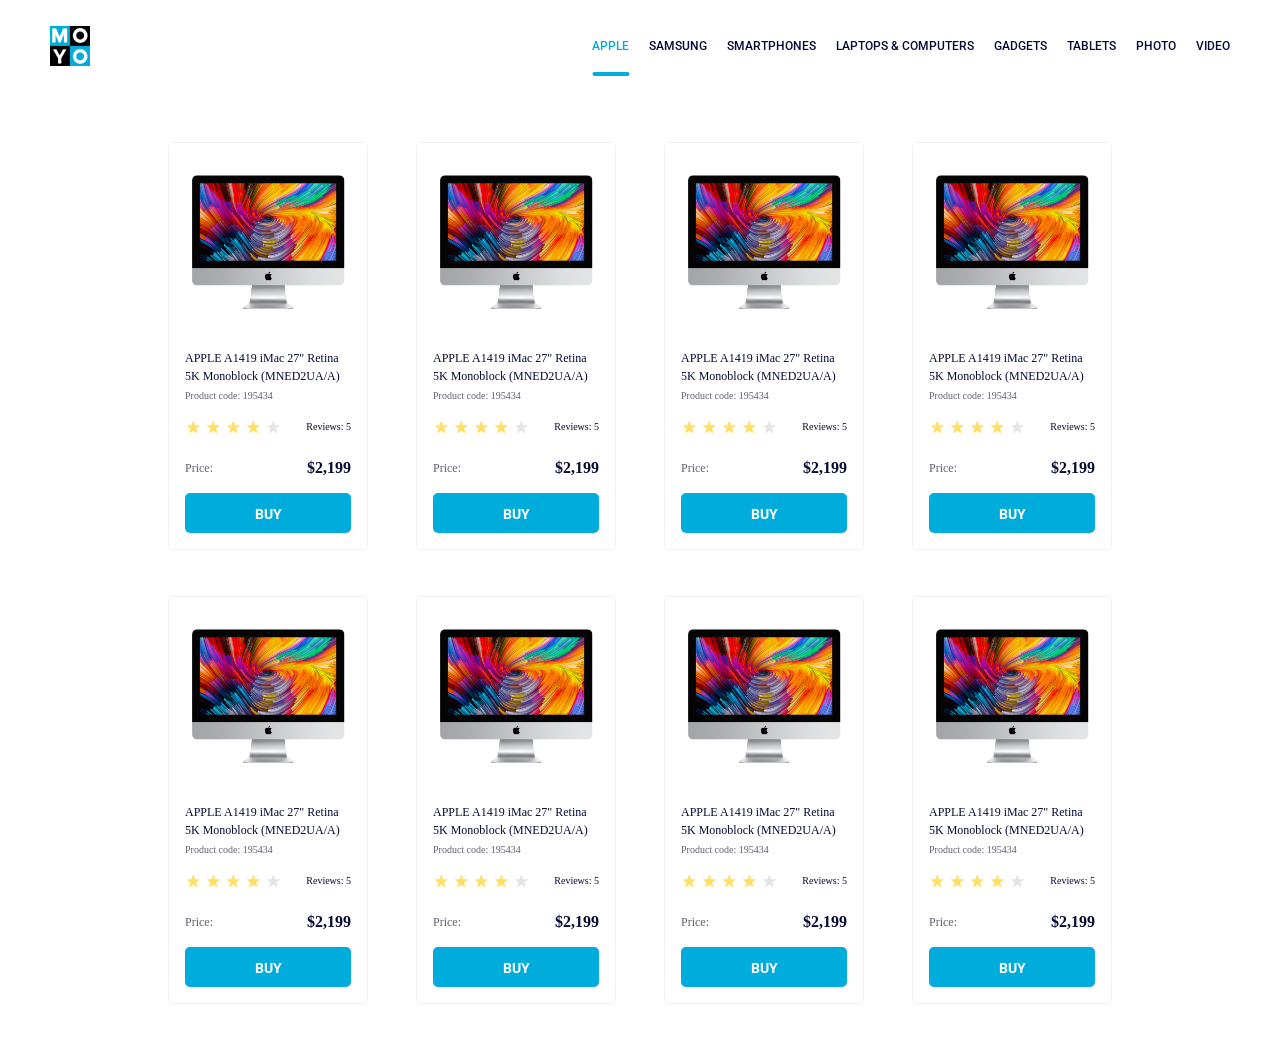
<file: index.html>
<!doctype html><html lang="en"><head><meta charset="utf-8"><meta name="viewport" content="width=device-width, initial-scale=1.0"><title>Catalog</title><link rel="preconnect" href="https://fonts.gstatic.com"><link href="https://fonts.googleapis.com/css2?family=Roboto:wght@400;500;700&display=swap" rel="stylesheet"><link rel="stylesheet" href="index.cc95ac23.css"></head><body> <header class="header"> <a href="#"> <img src="logo.eddae0ff.png" alt="Moyo" class="header__logo"> </a> <div class="navi"> <nav class="nav"> <ul class="nav__list"> <li class="nav__item"> <a class="is-active nav__link" href="#"> Apple </a> </li> <li class="nav__item"> <a class="nav__link" href="#"> Samsung </a> </li> <li class="nav__item"> <a class="nav__link" href="#"> Smartphones </a> </li> <li class="nav__item"> <a class="nav__link" data-qa="nav-hover" href="#"> Laptops & Computers </a> </li> <li class="nav__item"> <a class="nav__link" href="#"> Gadgets </a> </li> <li class="nav__item"> <a class="nav__link" href="#"> Tablets </a> </li> <li class="nav__item"> <a class="nav__link" href="#"> Photo </a> </li> <li class="nav__item"> <a class="nav__link" href="#"> Video </a> </li> </ul> </nav> </div> </header> <main> <div class="catalog"> <div class="card" data-qa="card"> <img src="imac.202c52ff.jpeg" alt="iMac" class="card__image"> <div class="card__text"> <p class="card__text-main"> APPLE A1419 iMac 27" Retina 5K Monoblock (MNED2UA/A) </p> <p class="card__text-code">Product code: 195434</p> </div> <div class="stars"> <div class="stars__items stars__items--4"> <div class="stars__items-item"></div> <div class="stars__items-item"></div> <div class="stars__items-item"></div> <div class="stars__items-item"></div> <div class="stars__items-item"></div> </div> <div class="stars__text"> <p>Reviews: 5</p> </div> </div> <div class="card__price"> <p class="card__price-name">Price:</p> <p class="card__price-value">$2,199</p> </div> <button class="card__button"> <a class="card__button-link" href="#" data-qa="card-hover"> Buy </a> </button> </div> <div class="card"> <img src="imac.202c52ff.jpeg" alt="iMac" class="card__image"> <div class="card__text"> <p class="card__text-main"> APPLE A1419 iMac 27" Retina 5K Monoblock (MNED2UA/A) </p> <p class="card__text-code">Product code: 195434</p> </div> <div class="stars"> <div class="stars__items stars__items--4"> <div class="stars__items-item"></div> <div class="stars__items-item"></div> <div class="stars__items-item"></div> <div class="stars__items-item"></div> <div class="stars__items-item"></div> </div> <div class="stars__text"> <p>Reviews: 5</p> </div> </div> <div class="card__price"> <p class="card__price-name">Price:</p> <p class="card__price-value">$2,199</p> </div> <button class="card__button"> <a class="card__button-link" href="#"> Buy </a> </button> </div> <div class="card"> <img src="imac.202c52ff.jpeg" alt="iMac" class="card__image"> <div class="card__text"> <p class="card__text-main"> APPLE A1419 iMac 27" Retina 5K Monoblock (MNED2UA/A) </p> <p class="card__text-code">Product code: 195434</p> </div> <div class="stars"> <div class="stars__items stars__items--4"> <div class="stars__items-item"></div> <div class="stars__items-item"></div> <div class="stars__items-item"></div> <div class="stars__items-item"></div> <div class="stars__items-item"></div> </div> <div class="stars__text"> <p>Reviews: 5</p> </div> </div> <div class="card__price"> <p class="card__price-name">Price:</p> <p class="card__price-value">$2,199</p> </div> <button class="card__button"> <a class="card__button-link" href="#"> Buy </a> </button> </div> <div class="card"> <img src="imac.202c52ff.jpeg" alt="iMac" class="card__image"> <div class="card__text"> <p class="card__text-main"> APPLE A1419 iMac 27" Retina 5K Monoblock (MNED2UA/A) </p> <p class="card__text-code">Product code: 195434</p> </div> <div class="stars"> <div class="stars__items stars__items--4"> <div class="stars__items-item"></div> <div class="stars__items-item"></div> <div class="stars__items-item"></div> <div class="stars__items-item"></div> <div class="stars__items-item"></div> </div> <div class="stars__text"> <p>Reviews: 5</p> </div> </div> <div class="card__price"> <p class="card__price-name">Price:</p> <p class="card__price-value">$2,199</p> </div> <button class="card__button"> <a class="card__button-link" href="#"> Buy </a> </button> </div> <div class="card"> <img src="imac.202c52ff.jpeg" alt="iMac" class="card__image"> <div class="card__text"> <p class="card__text-main"> APPLE A1419 iMac 27" Retina 5K Monoblock (MNED2UA/A) </p> <p class="card__text-code">Product code: 195434</p> </div> <div class="stars"> <div class="stars__items stars__items--4"> <div class="stars__items-item"></div> <div class="stars__items-item"></div> <div class="stars__items-item"></div> <div class="stars__items-item"></div> <div class="stars__items-item"></div> </div> <div class="stars__text"> <p>Reviews: 5</p> </div> </div> <div class="card__price"> <p class="card__price-name">Price:</p> <p class="card__price-value">$2,199</p> </div> <button class="card__button"> <a class="card__button-link" href="#"> Buy </a> </button> </div> <div class="card"> <img src="imac.202c52ff.jpeg" alt="iMac" class="card__image"> <div class="card__text"> <p class="card__text-main"> APPLE A1419 iMac 27" Retina 5K Monoblock (MNED2UA/A) </p> <p class="card__text-code">Product code: 195434</p> </div> <div class="stars"> <div class="stars__items stars__items--4"> <div class="stars__items-item"></div> <div class="stars__items-item"></div> <div class="stars__items-item"></div> <div class="stars__items-item"></div> <div class="stars__items-item"></div> </div> <div class="stars__text"> <p>Reviews: 5</p> </div> </div> <div class="card__price"> <p class="card__price-name">Price:</p> <p class="card__price-value">$2,199</p> </div> <button class="card__button"> <a class="card__button-link" href="#"> Buy </a> </button> </div> <div class="card"> <img src="imac.202c52ff.jpeg" alt="iMac" class="card__image"> <div class="card__text"> <p class="card__text-main"> APPLE A1419 iMac 27" Retina 5K Monoblock (MNED2UA/A) </p> <p class="card__text-code">Product code: 195434</p> </div> <div class="stars"> <div class="stars__items stars__items--4"> <div class="stars__items-item"></div> <div class="stars__items-item"></div> <div class="stars__items-item"></div> <div class="stars__items-item"></div> <div class="stars__items-item"></div> </div> <div class="stars__text"> <p>Reviews: 5</p> </div> </div> <div class="card__price"> <p class="card__price-name">Price:</p> <p class="card__price-value">$2,199</p> </div> <button class="card__button"> <a class="card__button-link" href="#"> Buy </a> </button> </div> <div class="card"> <img src="imac.202c52ff.jpeg" alt="iMac" class="card__image"> <div class="card__text"> <p class="card__text-main"> APPLE A1419 iMac 27" Retina 5K Monoblock (MNED2UA/A) </p> <p class="card__text-code">Product code: 195434</p> </div> <div class="stars"> <div class="stars__items stars__items--4"> <div class="stars__items-item"></div> <div class="stars__items-item"></div> <div class="stars__items-item"></div> <div class="stars__items-item"></div> <div class="stars__items-item"></div> </div> <div class="stars__text"> <p>Reviews: 5</p> </div> </div> <div class="card__price"> <p class="card__price-name">Price:</p> <p class="card__price-value">$2,199</p> </div> <button class="card__button"> <a class="card__button-link" href="#"> Buy </a> </button> </div> </div> </main> </body></html>
</file>
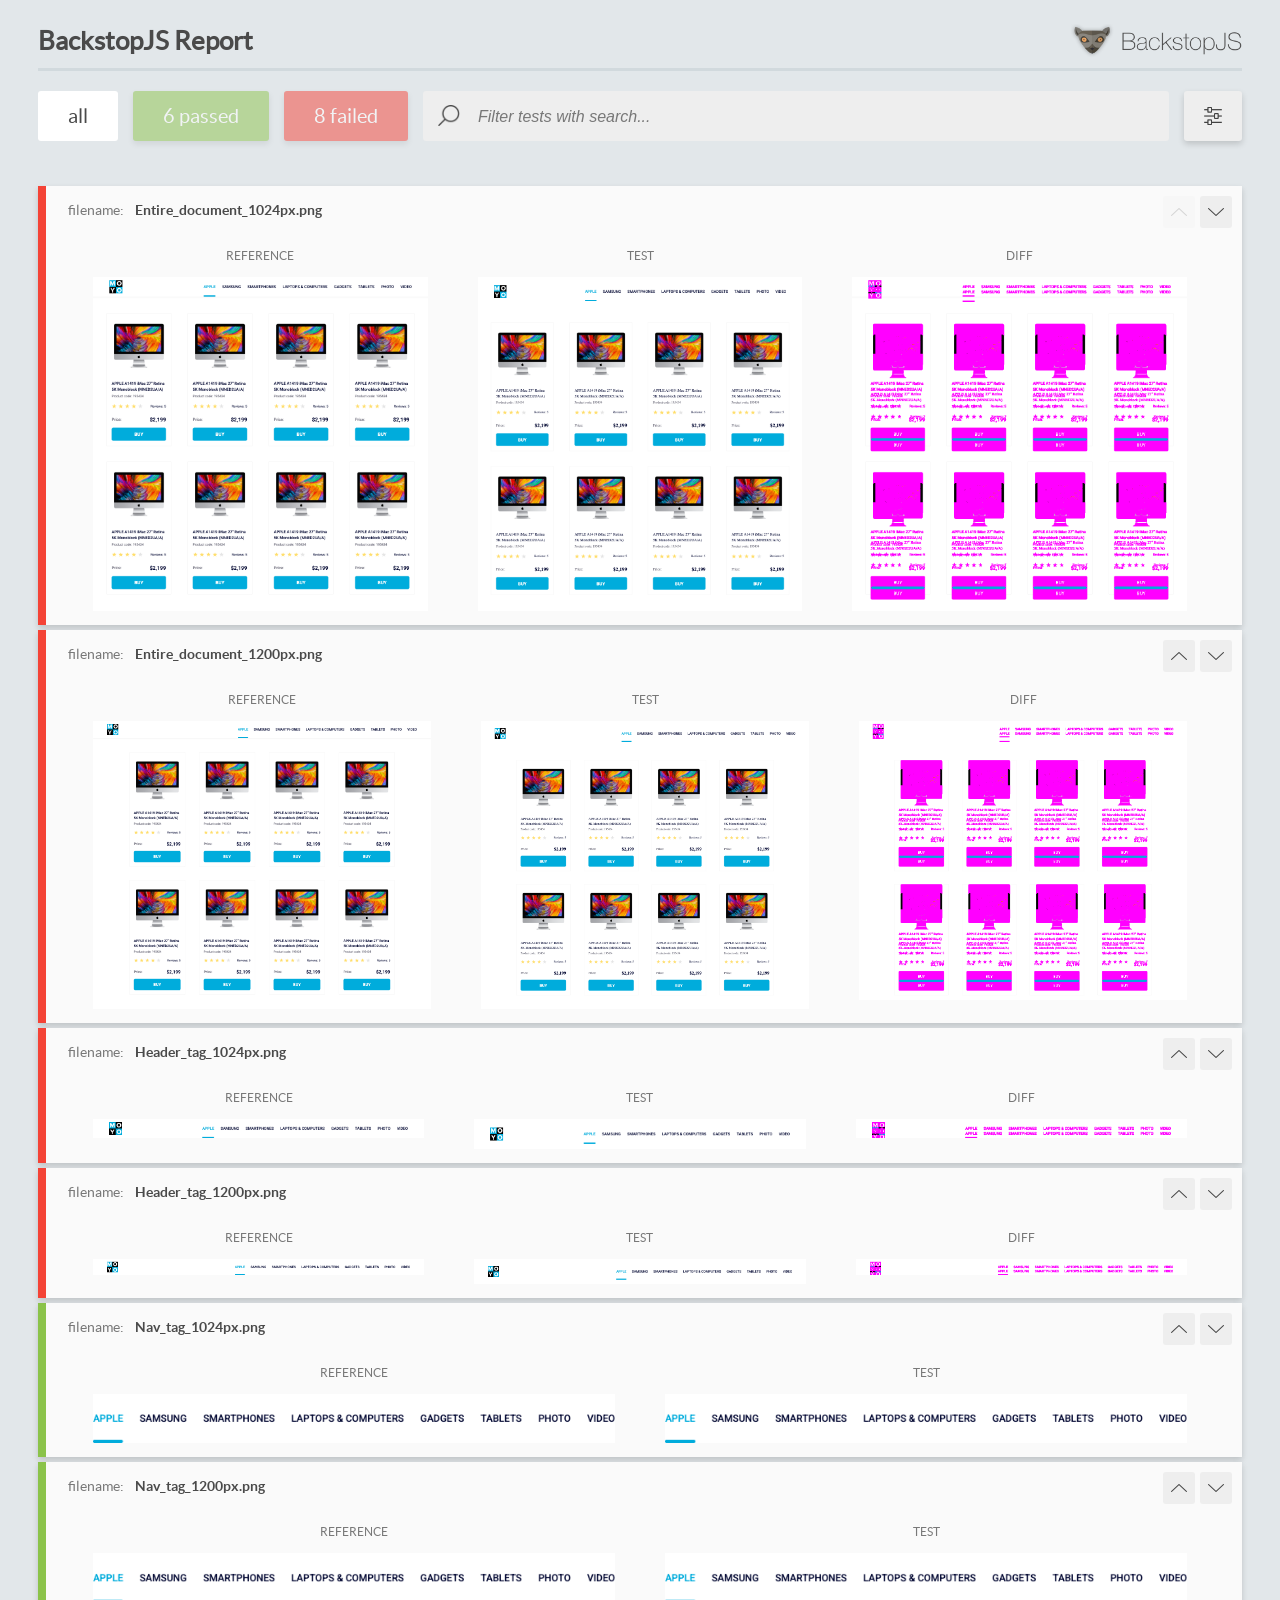
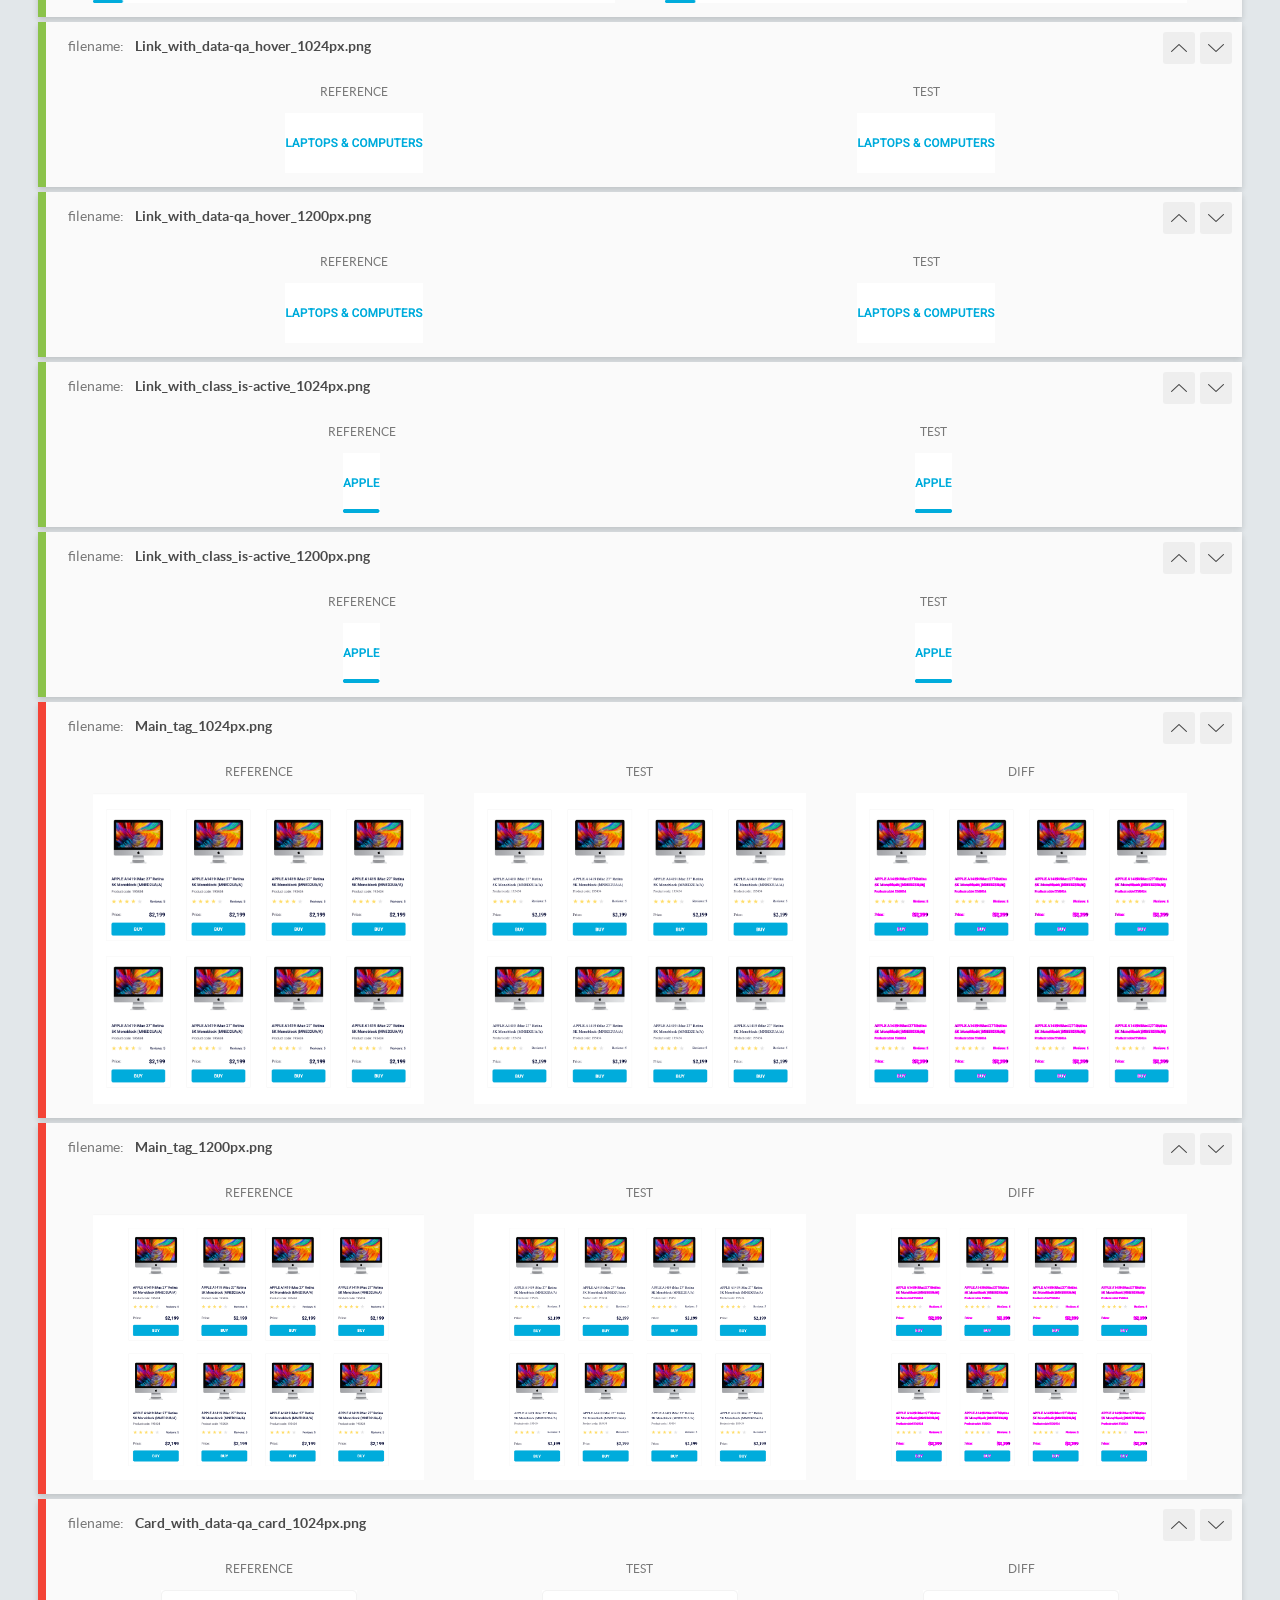
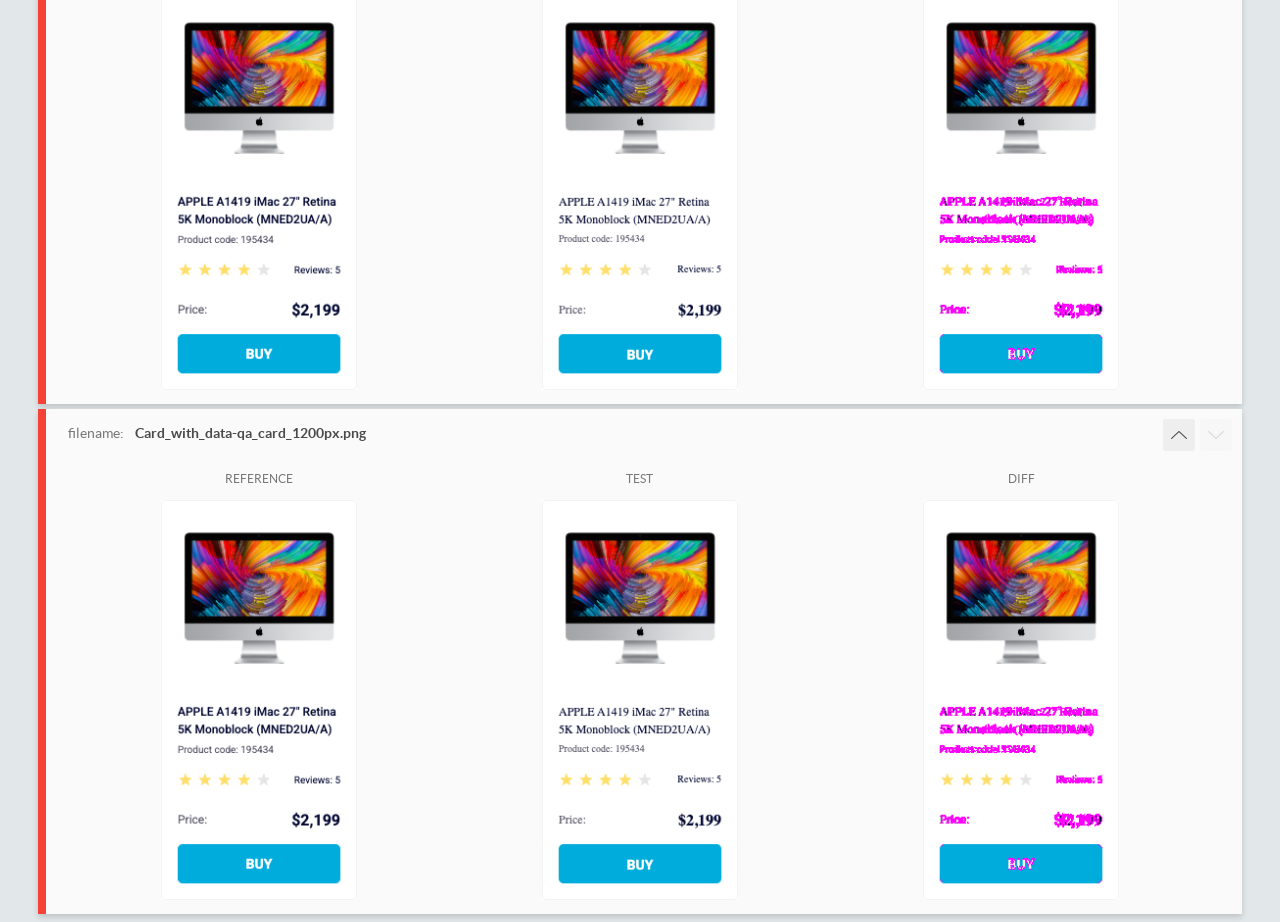
<file: report/html_report/index.html>
<!DOCTYPE html>
<html>
  <head>
    <meta charset="utf-8">
    <!-- Disable Cache -->
    <meta http-equiv="Cache-Control" content="no-cache, no-store, must-revalidate">
    <meta http-equiv="Pragma" content="no-cache">
    <meta http-equiv="Expires" content="0">

    <title>BackstopJS Report</title>

    <style>
      @font-face {
          font-family: 'latoregular';
          src: url('./assets/fonts/lato-regular-webfont.woff2') format('woff2'),
              url('./assets/fonts/lato-regular-webfont.woff') format('woff');
          font-weight: 400;
          font-style: normal;
      }
      @font-face {
          font-family: 'latobold';
          src: url('./assets/fonts/lato-bold-webfont.woff2') format('woff2'),
              url('./assets/fonts/lato-bold-webfont.woff') format('woff');
          font-weight: 700;
          font-style: normal;
      }

      .ReactModal__Body--open {
          overflow: hidden;
      }
      .ReactModal__Body--open .header {
        display: none;
      }

    </style>
  </head>
  <body style="background-color: #E2E7EA">
    <div id="root">

    </div>
    <script>
      function report (report) { // eslint-disable-line no-unused-vars
        window.tests = report;
      }
    </script>
    <script src="config.js"></script>
    <script src="index_bundle.js"></script>
  </body>
</html>
</file>
<file: index.cc95ac23.css>
body{margin:0}.header{justify-content:space-between;align-items:center;width:100%;display:flex}.header a{align-items:center;display:flex}.header__logo{width:40px;height:40px;margin-left:50px}.navi{padding-right:50px}.nav__list{padding:0;list-style:none;display:flex}.nav__item+.nav__item{margin-left:20px}.nav__link{color:#060b35;text-transform:uppercase;text-align:center;text-underline-position:from-font;text-decoration-skip-ink:none;height:60px;font-family:Roboto,sans-serif;font-size:12px;font-weight:500;line-height:60px;text-decoration:none;display:block;position:relative}.nav__link:hover,.nav__link:active,.is-active{color:#00acdc}.nav__link.is-active:after{content:"";opacity:1;background:#00acdc;border-radius:8px;width:37px;height:4px;position:absolute;top:56px;left:50%;transform:translate(-50%)}.catalog{grid-template-columns:repeat(1,200px);justify-content:center;gap:46px 48px;padding:50px 40px;display:grid}@media (width>=488px){.catalog{grid-template-columns:repeat(2,200px)}}@media (width>=768px){.catalog{grid-template-columns:repeat(3,200px)}}@media (width>=1024px){.catalog{grid-template-columns:repeat(4,200px)}}.card{box-sizing:border-box;border:1px solid #f3f3f3;border-radius:5px;flex-direction:column;width:200px;padding:32px 16px 16px;transition-duration:.3s;display:flex}.card__image{align-self:center;width:160px;height:134px}.card__text{text-align:left;margin-top:40px;margin-bottom:16px}.card__text-main{color:#060b35;margin:0;font-size:12px;font-weight:500;line-height:18px}.card__text-code{color:#616070;margin:4px 0 0;font-size:10px;font-weight:400;line-height:14px}.card:hover{transform-origin:50%;transform:scale(1.2)}.card:hover .card__text-main{color:#34568b}.card__price{justify-content:space-between;align-items:center;height:18px;margin-top:24px;display:flex}.card__price-name{text-align:left;color:#616070;font-size:12px;font-weight:400}.card__price-value{text-align:right;color:#060b35;font-size:16px;font-weight:700}.card__button{background-color:#00acdc;border:none;border-radius:5px;align-items:center;width:166px;height:40px;margin-top:16px}.card__button-link{text-align:center;color:#fff;text-transform:uppercase;width:100%;height:100%;font-family:Roboto,serif;font-size:14px;font-weight:700;line-height:40px;text-decoration:none;display:block}.card__button:hover{background-color:#fff;border:1px solid #00acdc}.card__button:hover .card__button-link{color:#00acdc}.stars{justify-content:space-between;align-items:center;width:100%;height:16px;display:flex}.stars__items{flex-direction:row;display:flex}.stars__items-item{background-image:url(star.822d561e.svg);background-position:50%;background-repeat:no-repeat;border-radius:.5px 0 0;width:16px;height:16px}.stars__items-item:not(:last-child){margin-right:4px}.stars__items--4 .stars__items-item:nth-child(-n+4){background-image:url(star-active.edda4c43.svg)}.stars__text{text-align:right;color:#060b35;font-size:10px;font-weight:400;line-height:14px}
/*# sourceMappingURL=index.cc95ac23.css.map */
</file>
